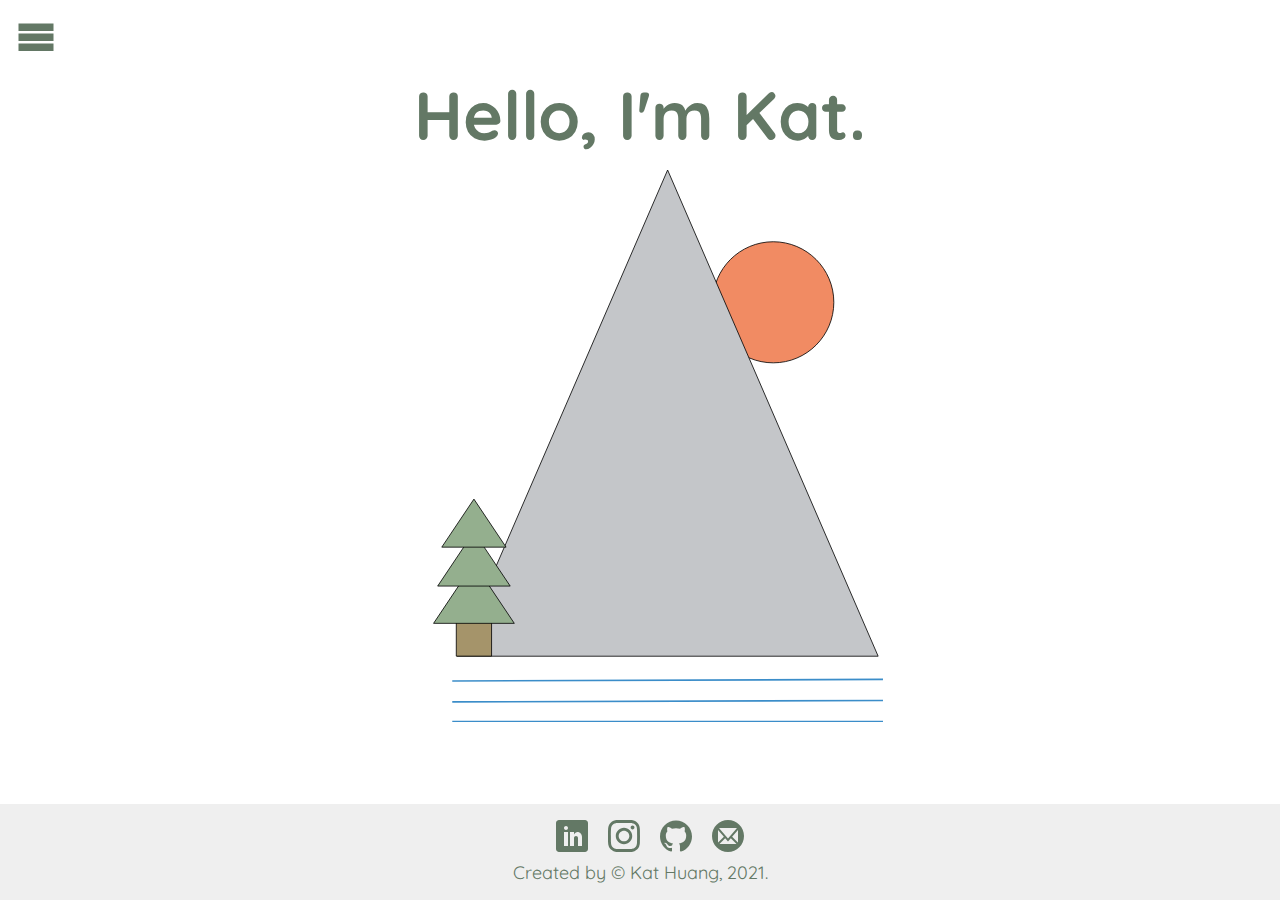
<file: index.html>
<!DOCTYPE html>
<html>
    <head>
        <meta charset="utf-8">
        <title>Kat's Website</title>
        <meta name="viewport" content="width=device-width, initial-scale=1.0">
        <link rel="stylesheet" href="styles/style.css">
        <link rel="preconnect" href="https://fonts.gstatic.com">
        <link href="https://fonts.googleapis.com/css2?family=Quicksand:wght@300;400&display=swap" rel="stylesheet">
        <link rel="preconnect" href="https://fonts.gstatic.com">
        <link href="https://fonts.googleapis.com/css2?family=Itim&display=swap" rel="stylesheet">
    </head>
    
    <body>  
        <div class="main-container"> 
            <div class = "nav-bar">
                <svg class="nav-icon" id="nav-icon-click" fill="#637865" version="1.1" xmlns="http://www.w3.org/2000/svg" width="40" height="40" viewBox="0 0 32 32">
                    <title>menu</title>
                    <path d="M2 6h28v6h-28zM2 14h28v6h-28zM2 22h28v6h-28z"></path>
                </svg>
                
                <!-- Navigation links (hidden by default) -->
                <div id="nav-links" class="nav-links-container">
                    <a href="about.html">About</a>
                    <a href="projects.html">Projects</a>
                    <a href="katresume.pdf">Resume</a>
                </div>

            </div>     
    
            <!--MOUNTAIN-->
        
            <div id="mountain" class="home-container">
                <header class="header-style" id="header" class="header-container">
                    <h1 class="name">Hello, I'm Kat.</h1>
                </header>               
                
                <div class="mountain-container">
                    <!-- <svg class="mountain-svg" viewBox="40 0 563 612" fill="none" xmlns="http://www.w3.org/2000/svg">
                        <path d="M538 164C538 122.579 504.421 89 463 89C421.579 89 388 122.579 388 164C388 205.421 421.579 239 463 239C504.421 239 538 205.421 538 164Z" fill="#F69981"/>
                        <path id="mtnColor" d="M333 0L592.808 600H73.1924L333 0Z"  fill="#E7D288"/>
                        <path d="M72.4625 543.433H116.875V599.9H72.4625V543.433Z" fill="#A5946A"/>
                        <path d="M94.6688 483.942L145.277 559.567H44.0604L94.6688 483.942Z" fill="#94AF8E"/>
                        <path d="M94.6688 445.625L140.216 513.687H49.1213L94.6688 445.625Z" fill="#94AF8E"/>
                        <path d="M94.6687 405.292L135.155 465.792H54.1821L94.6687 405.292Z" fill="#94AF8E"/>
                    </svg> -->
                    <svg class="mountain-svg" viewBox="0 0 598 681" fill="none" xmlns="http://www.w3.org/2000/svg">
                        <!-- <rect width="598" height="681" fill="white"/> -->
                        <path d="M537.5 164C537.5 122.855 504.145 89.5 463 89.5C421.855 89.5 388.5 122.855 388.5 164C388.5 205.145 421.855 238.5 463 238.5C504.145 238.5 537.5 205.145 537.5 164Z" fill="#F18B63" stroke="black"/>
                        <path d="M73.9537 599.5L333 1.25831L592.046 599.5H73.9537Z" fill="#C4C6C9" stroke="black"/>
                        <path d="M116.375 599.4V543.933H72.9625V599.4H116.375Z" fill="#A5946A" stroke="black"/>
                        <path d="M44.9966 559.067L94.6688 484.841L144.341 559.067H44.9966Z" fill="#94AF8E" stroke="black"/>
                        <path d="M50.0575 513.188L94.6688 446.524L139.28 513.188H50.0575Z" fill="#94AF8E" stroke="black"/>
                        <path d="M55.1183 465.292L94.6687 406.191L134.219 465.292H55.1183Z" fill="#94AF8E" stroke="black"/>
                        <line x1="67.9963" y1="629.967" x2="597.993" y2="628" stroke="#3B8DC9" stroke-width="2"/>
                        <line x1="67.9967" y1="655.724" x2="597.994" y2="654" stroke="#3B8DC9" stroke-width="2"/>
                        <line x1="68" y1="680" x2="598" y2="680" stroke="#3B8DC9" stroke-width="2"/>
                    </svg>
                </div>  
                    
            </div>



            <!--FOOTER-->
            <footer class="footer">
            
                <div class="footer-wrap">
                    <!--LINK ICONS -->
                    
                    <div class="link-icons">
                        
                        <a class="linkedin-icon" href="https://www.linkedin.com/in/kat-huang-599b6a66/">
                            <svg class="social-icon" fill="#637865" version="1.1" xmlns="http://www.w3.org/2000/svg" width="32" height="32" viewBox="0 0 32 32">
                                <title>linkedin</title>
                                <path d="M29 0h-26c-1.65 0-3 1.35-3 3v26c0 1.65 1.35 3 3 3h26c1.65 0 3-1.35 3-3v-26c0-1.65-1.35-3-3-3zM12 26h-4v-14h4v14zM10 10c-1.106 0-2-0.894-2-2s0.894-2 2-2c1.106 0 2 0.894 2 2s-0.894 2-2 2zM26 26h-4v-8c0-1.106-0.894-2-2-2s-2 0.894-2 2v8h-4v-14h4v2.481c0.825-1.131 2.087-2.481 3.5-2.481 2.488 0 4.5 2.238 4.5 5v9z"></path>
                                </svg>
                        </a> 
    
                        <a class="instagram-icon" href="https://www.instagram.com/kathythekat/">
                            <svg class="social-icon" fill="#637865" version="1.1" xmlns="http://www.w3.org/2000/svg" width="32" height="32" viewBox="0 0 32 32">
                                <title>instagram</title>
                                <path d="M16 2.881c4.275 0 4.781 0.019 6.462 0.094 1.563 0.069 2.406 0.331 2.969 0.55 0.744 0.288 1.281 0.638 1.837 1.194 0.563 0.563 0.906 1.094 1.2 1.838 0.219 0.563 0.481 1.412 0.55 2.969 0.075 1.688 0.094 2.194 0.094 6.463s-0.019 4.781-0.094 6.463c-0.069 1.563-0.331 2.406-0.55 2.969-0.288 0.744-0.637 1.281-1.194 1.837-0.563 0.563-1.094 0.906-1.837 1.2-0.563 0.219-1.413 0.481-2.969 0.55-1.688 0.075-2.194 0.094-6.463 0.094s-4.781-0.019-6.463-0.094c-1.563-0.069-2.406-0.331-2.969-0.55-0.744-0.288-1.281-0.637-1.838-1.194-0.563-0.563-0.906-1.094-1.2-1.837-0.219-0.563-0.481-1.413-0.55-2.969-0.075-1.688-0.094-2.194-0.094-6.463s0.019-4.781 0.094-6.463c0.069-1.563 0.331-2.406 0.55-2.969 0.288-0.744 0.638-1.281 1.194-1.838 0.563-0.563 1.094-0.906 1.838-1.2 0.563-0.219 1.412-0.481 2.969-0.55 1.681-0.075 2.188-0.094 6.463-0.094zM16 0c-4.344 0-4.887 0.019-6.594 0.094-1.7 0.075-2.869 0.35-3.881 0.744-1.056 0.412-1.95 0.956-2.837 1.85-0.894 0.888-1.438 1.781-1.85 2.831-0.394 1.019-0.669 2.181-0.744 3.881-0.075 1.713-0.094 2.256-0.094 6.6s0.019 4.887 0.094 6.594c0.075 1.7 0.35 2.869 0.744 3.881 0.413 1.056 0.956 1.95 1.85 2.837 0.887 0.887 1.781 1.438 2.831 1.844 1.019 0.394 2.181 0.669 3.881 0.744 1.706 0.075 2.25 0.094 6.594 0.094s4.888-0.019 6.594-0.094c1.7-0.075 2.869-0.35 3.881-0.744 1.050-0.406 1.944-0.956 2.831-1.844s1.438-1.781 1.844-2.831c0.394-1.019 0.669-2.181 0.744-3.881 0.075-1.706 0.094-2.25 0.094-6.594s-0.019-4.887-0.094-6.594c-0.075-1.7-0.35-2.869-0.744-3.881-0.394-1.063-0.938-1.956-1.831-2.844-0.887-0.887-1.781-1.438-2.831-1.844-1.019-0.394-2.181-0.669-3.881-0.744-1.712-0.081-2.256-0.1-6.6-0.1v0z"></path>
                                <path d="M16 7.781c-4.537 0-8.219 3.681-8.219 8.219s3.681 8.219 8.219 8.219 8.219-3.681 8.219-8.219c0-4.537-3.681-8.219-8.219-8.219zM16 21.331c-2.944 0-5.331-2.387-5.331-5.331s2.387-5.331 5.331-5.331c2.944 0 5.331 2.387 5.331 5.331s-2.387 5.331-5.331 5.331z"></path>
                                <path d="M26.462 7.456c0 1.060-0.859 1.919-1.919 1.919s-1.919-0.859-1.919-1.919c0-1.060 0.859-1.919 1.919-1.919s1.919 0.859 1.919 1.919z"></path>
                                </svg>
                        </a>
    
                        <a class="github-icon" href="https://github.com/kathythekat">
                                <svg class="social-icon" fill="#637865" version="1.1" xmlns="http://www.w3.org/2000/svg" width="32" height="32" viewBox="0 0 32 32">
                                    <title>github</title>
                                    <path d="M16 0.395c-8.836 0-16 7.163-16 16 0 7.069 4.585 13.067 10.942 15.182 0.8 0.148 1.094-0.347 1.094-0.77 0-0.381-0.015-1.642-0.022-2.979-4.452 0.968-5.391-1.888-5.391-1.888-0.728-1.849-1.776-2.341-1.776-2.341-1.452-0.993 0.11-0.973 0.11-0.973 1.606 0.113 2.452 1.649 2.452 1.649 1.427 2.446 3.743 1.739 4.656 1.33 0.143-1.034 0.558-1.74 1.016-2.14-3.554-0.404-7.29-1.777-7.29-7.907 0-1.747 0.625-3.174 1.649-4.295-0.166-0.403-0.714-2.030 0.155-4.234 0 0 1.344-0.43 4.401 1.64 1.276-0.355 2.645-0.532 4.005-0.539 1.359 0.006 2.729 0.184 4.008 0.539 3.054-2.070 4.395-1.64 4.395-1.64 0.871 2.204 0.323 3.831 0.157 4.234 1.026 1.12 1.647 2.548 1.647 4.295 0 6.145-3.743 7.498-7.306 7.895 0.574 0.497 1.085 1.47 1.085 2.963 0 2.141-0.019 3.864-0.019 4.391 0 0.426 0.288 0.925 1.099 0.768 6.354-2.118 10.933-8.113 10.933-15.18 0-8.837-7.164-16-16-16z"></path>
                                    </svg>
                        </a>
    
                        <a class="email-icon" href="mailto:khuang129@gmail.com"> 
                            <svg class="social-icon" fill="#637865" version="1.1" xmlns="http://www.w3.org/2000/svg" width="32" height="32" viewBox="0 0 32 32">
                                <title>mail4</title>
                                <path d="M16 0c-8.837 0-16 7.163-16 16s7.163 16 16 16 16-7.163 16-16-7.163-16-16-16zM8 8h16c0.286 0 0.563 0.061 0.817 0.177l-8.817 10.286-8.817-10.287c0.254-0.116 0.531-0.177 0.817-0.177zM6 22v-12c0-0.042 0.002-0.084 0.004-0.125l5.864 6.842-5.8 5.8c-0.045-0.167-0.069-0.34-0.069-0.517zM24 24h-16c-0.177 0-0.35-0.024-0.517-0.069l5.691-5.691 2.826 3.297 2.826-3.297 5.691 5.691c-0.167 0.045-0.34 0.069-0.517 0.069zM26 22c0 0.177-0.024 0.35-0.069 0.517l-5.8-5.8 5.865-6.842c0.003 0.041 0.004 0.083 0.004 0.125v12z"></path>
                                </svg>
                        </a>
    
                    </div>
                    <div class="footer-words">
                        Created by &copy; Kat Huang, 2021.
                    </div>
                </div>
            </footer>

        
        </div>

     
    </body>
 
    <script src="scripts/home.js"></script>

    </html>
</file>
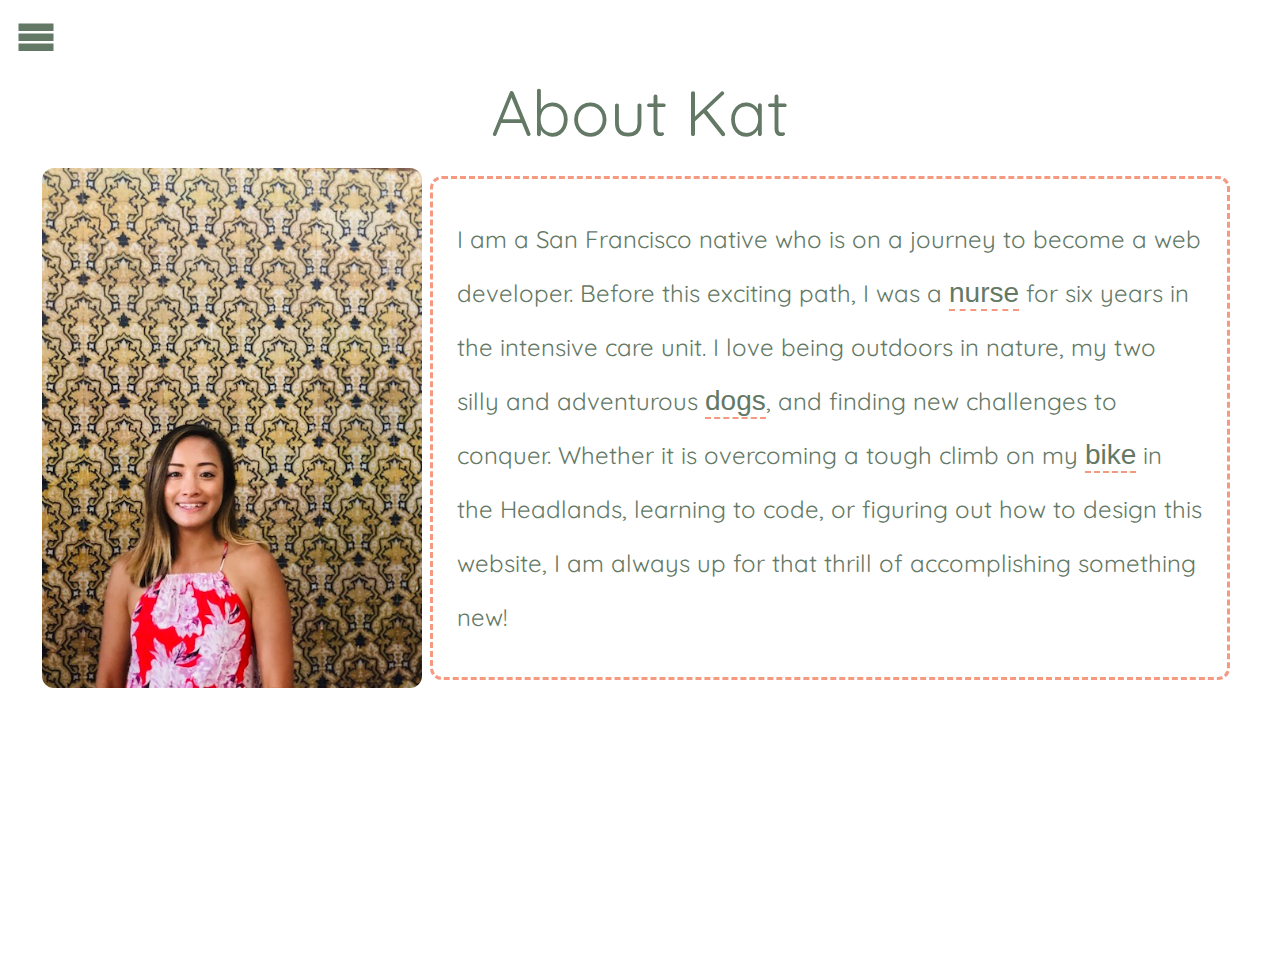
<file: about.html>
<html>
    <head>
        <meta charset="utf-8">
        <title>About Kat</title>
        <meta name="viewport" content="width=device-width, initial-scale=1.0">
        <link rel="stylesheet" href="styles/style.css">
        <link rel="preconnect" href="https://fonts.gstatic.com">
        <link href="https://fonts.googleapis.com/css2?family=Quicksand:wght@300;400&display=swap" rel="stylesheet">
        <link rel="preconnect" href="https://fonts.gstatic.com">
        <link href="https://fonts.googleapis.com/css2?family=Itim&display=swap" rel="stylesheet">
    </head>
    <body>
        <div class = "nav-bar">
            <svg class="nav-icon" id="nav-icon-click" fill="#637865" version="1.1" xmlns="http://www.w3.org/2000/svg" width="40" height="40" viewBox="0 0 32 32">
                <title>menu</title>
                <path d="M2 6h28v6h-28zM2 14h28v6h-28zM2 22h28v6h-28z"></path>
            </svg>
            
            <!-- Navigation links -->
            <div id="nav-links" class="nav-links-container">
                <a href="index.html">Home</a>
                <a href="projects.html">Projects</a>
                <a href="katresume.pdf">Resume</a>
            </div> 

        </div>

        <div class="about-main-container">

            <div class="about-header">
                About Kat
            </div>

            <div class="about-content">
                <div class="portrait">
                    <img class="self-portrait" src="images/katspain2.jpg" width="380" height="520">
                </div>

                <div id="main-description" class="description-box">    
                    <p>
                I am a San Francisco native who is on a journey to become a web developer. Before this exciting path, I was a <button id="nurse-clicker" class="modal-button">nurse </button> for six years in the intensive care unit. I love being outdoors in nature, my two silly and adventurous <button id="dog-clicker" class='modal-button'>dogs</button>, and finding new challenges to conquer. Whether it is overcoming a tough climb on my <button id="bike-clicker" class="modal-button">bike</button> in the Headlands, learning to code, or figuring out how to design this website, I am always up for that thrill of accomplishing something new! 
                    </p>
                </div>
            </div>

            <div id="dog-modal" class="modal-container">
                    <img class="modal-image" src="images/remyoatmiwok.jpg">
            </div>
        
            <div id="bike-modal" class="modal-container">
                <img class="modal-image" src="images/bikeheadlands.jpg">
            </div>

            <div id="nurse-modal" class="modal-container"> 
                <img class="modal-image" src="images/katcovidrn.jpg">
            </div>
    </div> 
        
    </body>

    <script src="scripts/about.js"></script>

</html>
</file>
<file: styles/style.css>
* {
  box-sizing: border-box;
  padding: 0;
  margin: 0;
}

a:hover {
  color: #F69981;
  cursor: pointer;
}

button {
  cursor: pointer;
}

body {
  color: #637865;
  font-family: Quicksand, sans-serif;
  padding: 0;
  margin: 0;
  position: relative;
  height: 100vh;
}
@media (max-width: 800px) {
  body {
    font-size: 20px;
  }
}

/*  gray mtn color fill="#D7D5D5" */
/* pink sun color fill="#EED1C6" */
.about-main-container {
  height: 100vh;
}

.about-header {
  display: flex;
  justify-content: center;
  color: #637865;
  font-size: 64px;
  margin: 16px 0;
}
@media (max-width: 800px) {
  .about-header {
    margin: 0;
  }
}

.about-content {
  display: flex;
  justify-content: center;
}
@media (max-width: 800px) {
  .about-content {
    display: flex;
    flex-direction: column;
    align-items: center;
  }
}
@media (max-width: 1024px) {
  .about-content {
    display: flex;
    flex-direction: column;
    align-items: center;
  }
}

.description-box {
  max-width: 800px;
  border: dashed #F69981 3px;
  border-radius: 12px;
  margin: 8px;
  box-sizing: border-box;
  display: flex;
  justify-content: center;
  align-items: center;
}
.description-box p {
  font-family: Quicksand, sans-serif;
  color: #637865;
  font-size: 24px;
  line-height: 54px;
  padding: 24px;
  margin-top: 0;
  box-sizing: border-box;
}
@media (max-width: 800px) {
  .description-box p {
    padding: 12px 20px;
    font-size: 20px;
    line-height: 40px;
    margin-top: 12px;
  }
}

.self-portrait {
  max-height: 520px;
  border-radius: 12px;
}
@media (max-width: 800px) {
  .self-portrait {
    max-width: 320px;
    max-height: 420px;
    margin: 20px;
  }
}
@media (max-width: 1024px) {
  .self-portrait {
    margin: 24px;
  }
}

.modal-button {
  padding: 0;
  font-size: 28px;
  color: #637865;
  border: none;
  border-bottom: dashed #F69981 2px;
  background-color: white;
}
.modal-button:hover {
  padding: 0;
  color: #F69981;
  border-bottom: dashed #F69981 2px;
}
@media (max-width: 800px) {
  .modal-button {
    font-size: 24px;
  }
}

/* Modal Content*/
@media (max-width: 800px) {
  .modal-image {
    height: 480px;
    width: 344px;
    margin: 40% auto;
  }
}

.modal-container {
  display: none;
  position: fixed;
  z-index: 1;
  padding-bottom: 50px;
  left: 0;
  top: 0;
  width: 100%;
  height: 100%;
  overflow: auto;
  background-color: black;
  background-color: rgba(0, 0, 0, 0.5);
}

.modal-image {
  border: solid white 3px;
  border-radius: 10px;
  display: block;
  margin: 4% auto;
  max-height: 640px;
  max-width: 440px;
  animation: zoomie ease-in 500ms;
}
@keyframes zoomie {
  0% {
    opacity: 0;
  }
  100% {
    opacity: 1;
  }
}

.modal--open {
  display: block;
}

.main-container {
  height: 100vh;
  display: flex;
  flex-direction: column;
}

.header-container {
  margin-bottom: 24px;
}

.name {
  text-align: center;
  font-family: Quicksand, sans-serif;
  font-size: 68px;
  margin: 0;
  margin-bottom: 12px;
}
@media (max-width: 800px) {
  .name {
    font-size: 48px;
  }
}
@media (max-width: 850px) and (orientation: landscape) {
  .name {
    font-size: 54px;
  }
}

.home-container {
  display: flex;
  flex-direction: column;
  align-items: center;
  margin-top: 12px;
}

.mountain-container {
  width: 54vh;
}
@media (max-width: 850px) and (orientation: landscape) {
  .mountain-container {
    width: 40vw;
  }
}

.mountain-svg {
  max-width: 100%;
  margin-bottom: 12px;
}

.footer {
  position: absolute;
  bottom: 0;
  font-size: 18px;
  padding: 16px;
  width: 100%;
  background-color: #efefef;
  /* @media (max-width:374px) {
    display:none;
  }
  @media (max-width:850px) and (orientation:landscape) {
    display: none;
  } */
}
@media (max-width: 800px) {
  .footer {
    padding: 8px;
  }
}

.footer-wrap {
  display: flex;
  flex-direction: column;
  justify-content: center;
  align-items: center;
  position: relative;
}

.link-icons {
  display: flex;
  fill: white;
  padding-bottom: 4px;
}

.social-icon {
  margin-left: 20px;
}

.social-icon:hover, .nav-icon:hover, .home-icon:hover {
  fill: #F69981;
}

.nav-icon {
  margin-left: 16px;
  margin-top: 16px;
}
.nav-icon:hover {
  cursor: pointer;
}

.nav-links-container {
  display: none;
  position: absolute;
  padding-top: 16px;
  animation: navbar ease-in-out 400ms;
  padding-left: 16px;
}
.nav-links-container.nav-links--open {
  display: inline-flex;
}
.nav-links-container a {
  font-weight: bold;
  color: #637865;
  padding-top: 4px;
  padding-bottom: 8px;
  text-decoration: none;
  font-size: 20px;
  margin-right: 24px;
  border-bottom: dashed #F69981 2px;
}
.nav-links-container a:hover {
  color: #F69981;
}

@keyframes navbar {
  0% {
    opacity: 0;
  }
  100% {
    opacity: 1;
  }
}
* {
  box-sizing: border-box;
}

body {
  margin: 0;
}

.projects-container {
  display: flex;
  flex-direction: column;
  justify-content: center;
  text-align: center;
  align-items: center;
}

h2 {
  margin: 12px;
}

.meme-project {
  display: flex;
  justify-content: center;
  align-items: center;
  margin-top: 20px;
  font-family: Quicksand, sans-serif;
  color: #637865;
  border: dashed #F69981 3px;
  width: 300px;
  height: 200px;
  font-size: 24px;
  border-radius: 12px;
  text-decoration: none;
}

a {
  text-decoration: none;
}

.showMeme {
  position: relative;
  width: 300px;
  height: 200px;
  background-size: cover;
  background-position: center;
  background-repeat: no-repeat;
}

/*# sourceMappingURL=style.css.map */
</file>
